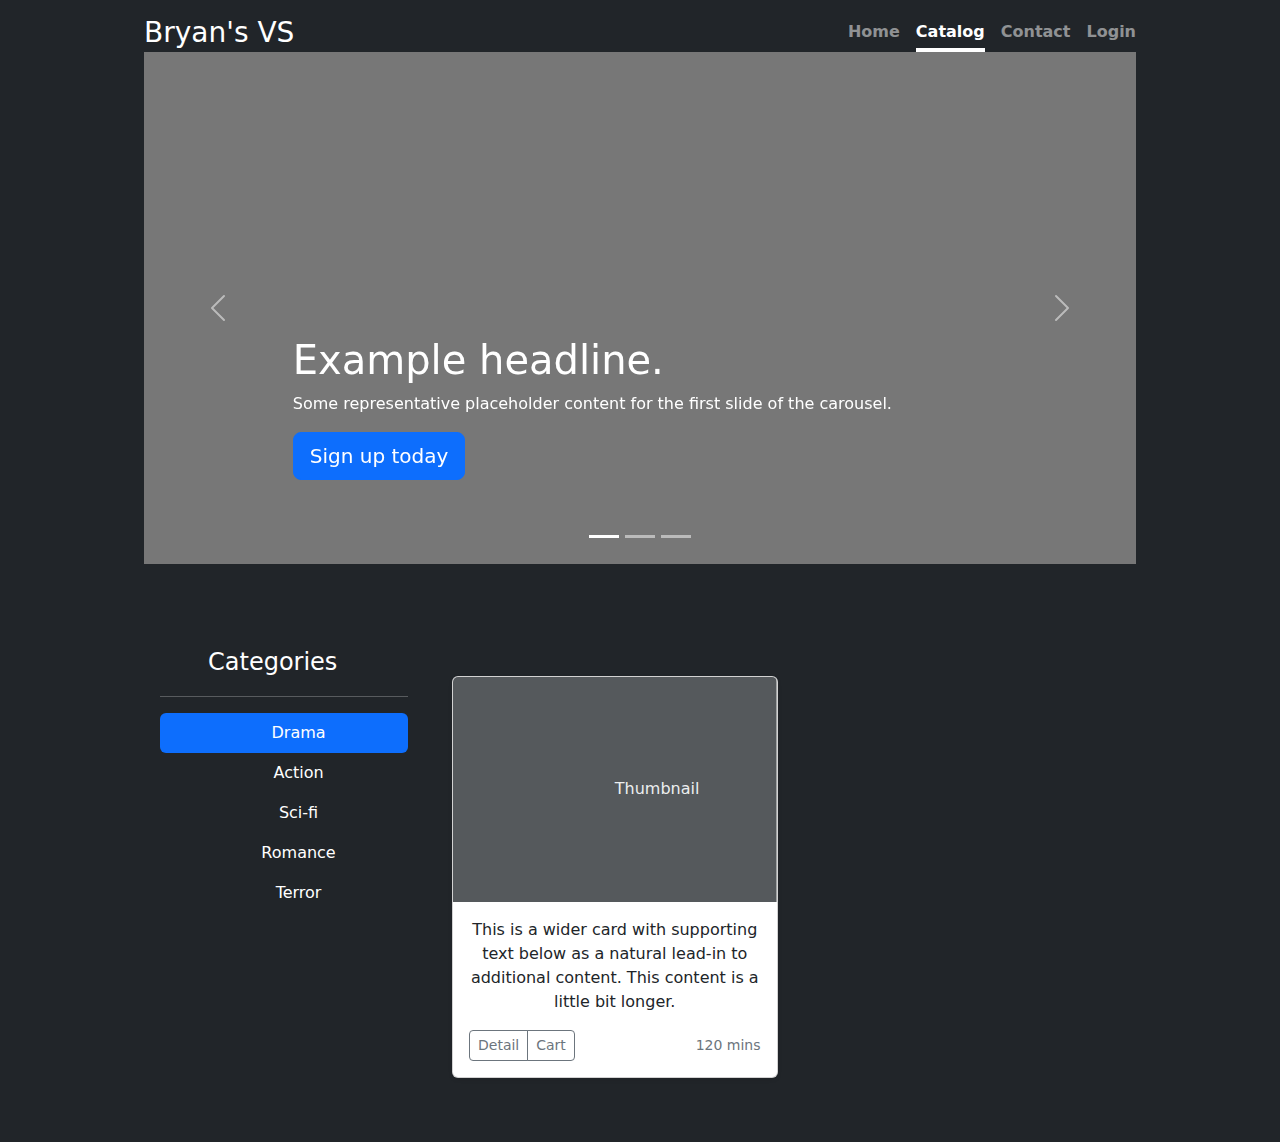
<file: src/main/resources/static/catalog.html>
<!DOCTYPE html>
<html lang="en">

<head>
    <meta charset="UTF-8">
    <meta http-equiv="X-UA-Compatible" content="IE=edge">
    <meta name="viewport" content="width=device-width, initial-scale=1.0">
    <title>BVS Catalog</title>
    <link rel="stylesheet" href="CSS/bootstrap.min.css">
    <link rel="stylesheet" href="CSS/catalog.css">
    <link rel="stylesheet" href="CSS/template.css">
</head>

<body class="d-flex h-100 text-center text-bg-dark">
    <div class="cover-container d-flex w-100 h-100 p-3 mx-auto flex-column">
        <header class="mb-auto">
            <div>
                <h3 class="float-md-start mb-0">Bryan's VS</h3>
                <nav class="nav nav-masthead justify-content-center float-md-end">
                    <a class="nav-link fw-bold py-1 px-0 " aria-current="page" href="index.html">Home</a>
                    <a class="nav-link fw-bold py-1 px-0 active" href="catalog.html">Catalog</a>
                    <a class="nav-link fw-bold py-1 px-0" href="#">Contact</a>
                    <a class="nav-link fw-bold py-1 px-0" href="#">Login</a>
                </nav>
            </div>
        </header>
        <main>
            <div id="myCarousel" class="carousel slide" data-bs-ride="carousel">
                <div class="carousel-indicators">
                    <button type="button" data-bs-target="#myCarousel" data-bs-slide-to="0" class="active"
                        aria-current="true" aria-label="Slide 1"></button>
                    <button type="button" data-bs-target="#myCarousel" data-bs-slide-to="1"
                        aria-label="Slide 2"></button>
                    <button type="button" data-bs-target="#myCarousel" data-bs-slide-to="2"
                        aria-label="Slide 3"></button>
                </div>
                <div class="carousel-inner">
                    <div class="carousel-item active">
                        <svg class="bd-placeholder-img" width="100%" height="100%" xmlns="http://www.w3.org/2000/svg"
                            aria-hidden="true" preserveAspectRatio="xMidYMid slice" focusable="false">
                            <rect width="100%" height="100%" fill="#777" />
                        </svg>

                        <div class="container">
                            <div class="carousel-caption text-start">
                                <h1>Example headline.</h1>
                                <p>Some representative placeholder content for the first slide of the carousel.</p>
                                <p><a class="btn btn-lg btn-primary" href="#">Sign up today</a></p>
                            </div>
                        </div>
                    </div>
                    <div class="carousel-item">
                        <svg class="bd-placeholder-img" width="100%" height="100%" xmlns="http://www.w3.org/2000/svg"
                            aria-hidden="true" preserveAspectRatio="xMidYMid slice" focusable="false">
                            <rect width="100%" height="100%" fill="#777" />
                        </svg>

                        <div class="container">
                            <div class="carousel-caption">
                                <h1>Another example headline.</h1>
                                <p>Some representative placeholder content for the second slide of the carousel.</p>
                                <p><a class="btn btn-lg btn-primary" href="#">Learn more</a></p>
                            </div>
                        </div>
                    </div>
                    <div class="carousel-item">
                        <svg class="bd-placeholder-img" width="100%" height="100%" xmlns="http://www.w3.org/2000/svg"
                            aria-hidden="true" preserveAspectRatio="xMidYMid slice" focusable="false">
                            <rect width="100%" height="100%" fill="#777" />
                        </svg>

                        <div class="container">
                            <div class="carousel-caption text-end">
                                <h1>One more for good measure.</h1>
                                <p>Some representative placeholder content for the third slide of this carousel.</p>
                                <p><a class="btn btn-lg btn-primary" href="#">Browse gallery</a></p>
                            </div>
                        </div>
                    </div>
                </div>
                <button class="carousel-control-prev" type="button" data-bs-target="#myCarousel" data-bs-slide="prev">
                    <span class="carousel-control-prev-icon" aria-hidden="true"></span>
                    <span class="visually-hidden">Previous</span>
                </button>
                <button class="carousel-control-next" type="button" data-bs-target="#myCarousel" data-bs-slide="next">
                    <span class="carousel-control-next-icon" aria-hidden="true"></span>
                    <span class="visually-hidden">Next</span>
                </button>
            </div>
            <div id="data">
                <div class="d-flex flex-column flex-shrink-0 p-3 text-bg-dark" style="width: 280px;">
                    <a href="/"
                        class="d-flex align-items-center mb-3 mb-md-0 me-md-auto text-white text-decoration-none">
                        <svg class="bi pe-none me-2" width="40" height="32">
                            <use xlink:href="#bootstrap" />
                        </svg>
                        <span class="fs-4">Categories</span>
                    </a>
                    <hr>
                    <ul class="nav nav-pills flex-column mb-auto">
                        <li class="nav-item">
                            <a href="#" class="nav-link active" aria-current="page">
                                <svg class="bi pe-none me-2" width="16" height="16">
                                    <use xlink:href="#home" />
                                </svg>
                                Drama
                            </a>
                        </li>
                        <li>
                            <a href="#" class="nav-link text-white">
                                <svg class="bi pe-none me-2" width="16" height="16">
                                    <use xlink:href="#speedometer2" />
                                </svg>
                                Action
                            </a>
                        </li>
                        <li>
                            <a href="#" class="nav-link text-white">
                                <svg class="bi pe-none me-2" width="16" height="16">
                                    <use xlink:href="#table" />
                                </svg>
                                Sci-fi
                            </a>
                        </li>
                        <li>
                            <a href="#" class="nav-link text-white">
                                <svg class="bi pe-none me-2" width="16" height="16">
                                    <use xlink:href="#grid" />
                                </svg>
                                Romance
                            </a>
                        </li>
                        <li>
                            <a href="#" class="nav-link text-white">
                                <svg class="bi pe-none me-2" width="16" height="16">
                                    <use xlink:href="#people-circle" />
                                </svg>
                                Terror
                            </a>
                        </li>
                    </ul>
                </div>
                <div class="album py-5 d-flex flex-column flex-shrink-0 p-3">
                    <div class="container">

                        <div class="row row-cols-1 row-cols-sm-2 row-cols-md-3 g-3">
                            <div class="col">
                                <div class="card shadow-sm">
                                    <svg class="bd-placeholder-img card-img-top" width="100%" height="225"
                                        xmlns="http://www.w3.org/2000/svg" role="img"
                                        aria-label="Placeholder: Thumbnail" preserveAspectRatio="xMidYMid slice"
                                        focusable="false">
                                        <title>Placeholder</title>
                                        <rect width="100%" height="100%" fill="#55595c" /><text x="50%" y="50%"
                                            fill="#eceeef" dy=".3em">Thumbnail</text>
                                    </svg>

                                    <div class="card-body text-dark">
                                        <p class="card-text">This is a wider card with supporting text below as a
                                            natural
                                            lead-in to additional content. This content is a little bit longer.</p>
                                        <div class="d-flex justify-content-between align-items-center">
                                            <div class="btn-group">
                                                <button type="button"
                                                    class="btn btn-sm btn-outline-secondary">Detail</button>
                                                <button type="button"
                                                    class="btn btn-sm btn-outline-secondary">Cart</button>
                                            </div>
                                            <small class="text-muted">120 mins</small>
                                        </div>
                                    </div>
                                </div>
                            </div>
                        </div>
                    </div>
                </div>
            </div>
        </main>
    </div>
    <script src="JS/bootstrap.min.js"></script>
</body>

</html>
</file>
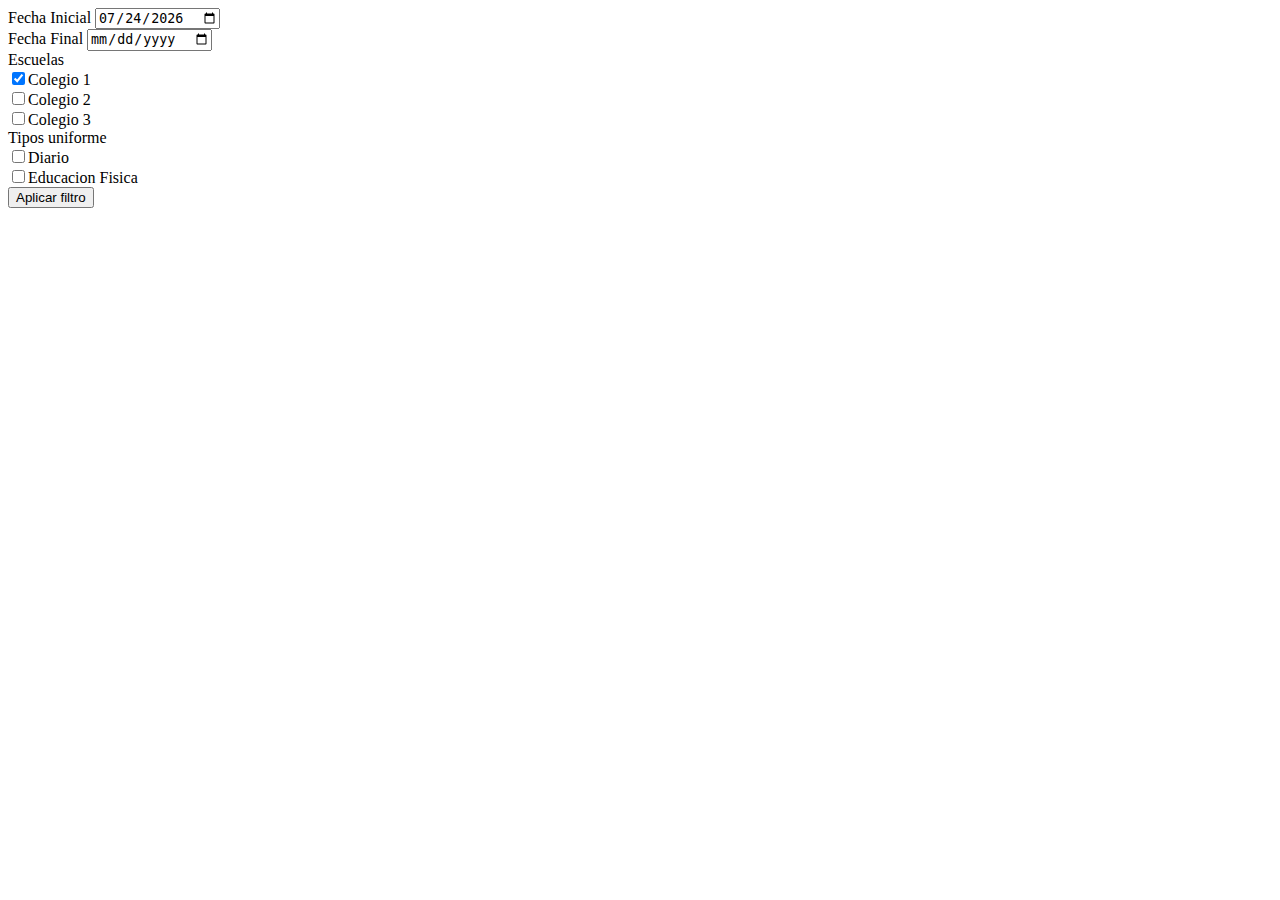
<file: src/main/resources/templates/filter.html>
<!DOCTYPE html>
<html lang="en">

<head>
    <meta charset="UTF-8">
    <meta http-equiv="X-UA-Compatible" content="IE=edge">
    <meta name="viewport" content="width=device-width, initial-scale=1.0">
    <title>Document</title>
</head>

<body>
    <form id="filter" action="/filter" method="get">
        <label>Fecha Inicial</label>
        <input id="id" type="date" name="init_date"><br>
        <label>Fecha Final</label>
        <input id="ed" type="date" name="end_date"><br>

        <label>Escuelas</label><br>
        <input type="checkbox" name="school" value="s-1" onclick="evento()" checked>Colegio 1 <br>
        <input type="checkbox" name="school" value="s-2" onclick="evento()">Colegio 2<br>
        <input type="checkbox" name="school" value="s-3" onclick="evento()">Colegio 3<br>
        <label>Tipos uniforme</label><br>
        <input type="checkbox" name="type" value="u-d" onclick="evento()">Diario<br>
        <input type="checkbox" name="type" value="u-ef" onclick="evento()">Educacion Fisica<br>
        <button type="submit">Aplicar filtro</button>
    </form>

    <script>
        const evento = () => {
            document.getElementById("filter").submit();
        }


        //const init_date = localStorage.getItem("init_date");
        const end_date = localStorage.getItem("end_date");

        var date = new Date();

        var day = date.getDate();
        var month = date.getMonth() + 1;
        var year = date.getFullYear();

        if (month < 10) month = "0" + month;
        if (day < 10) day = "0" + day;

        const init_date = year + "-" + month + "-" + day;

        document.getElementById("id").value = init_date
        document.getElementById("ed").value = end_date
    </script>
</body>

</html>
</file>
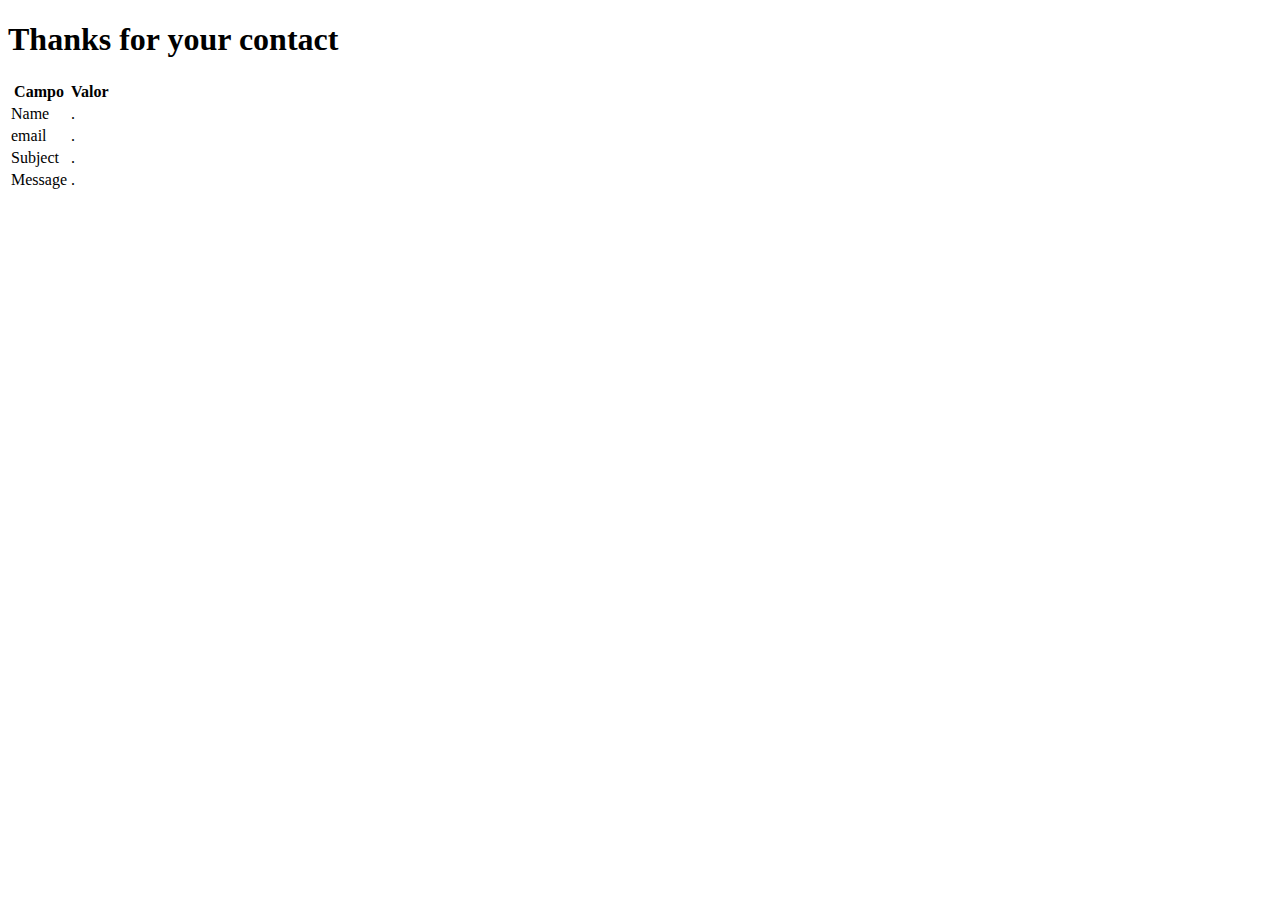
<file: src/main/resources/templates/thanks.html>
<!DOCTYPE html>
<html lang="en" xmlns:th="https://www.thymeleaf.org">

<head>
    <meta charset="UTF-8">
    <meta http-equiv="X-UA-Compatible" content="IE=edge">
    <meta name="viewport" content="width=device-width, initial-scale=1.0">
    <title>Thanks</title>
</head>

<body>
    <h1>Thanks for your contact</h1>
    <table>
        <tr>
            <th>Campo</th>
            <th>Valor</th>
        </tr>
        <tr>
            <td>Name</td>
            <td th:text="${info.name}">.</td>
        </tr>
        <tr>
            <td>email</td>
            <td th:text="${info.email}">.</td>
        </tr>
        <tr>
            <td>Subject</td>
            <td th:text="${info.subject}">.</td>
        </tr>
        <tr>
            <td>Message</td>
            <td th:text="${info.message}">.</td>
        </tr>
    </table>
</body>

</html>
</file>
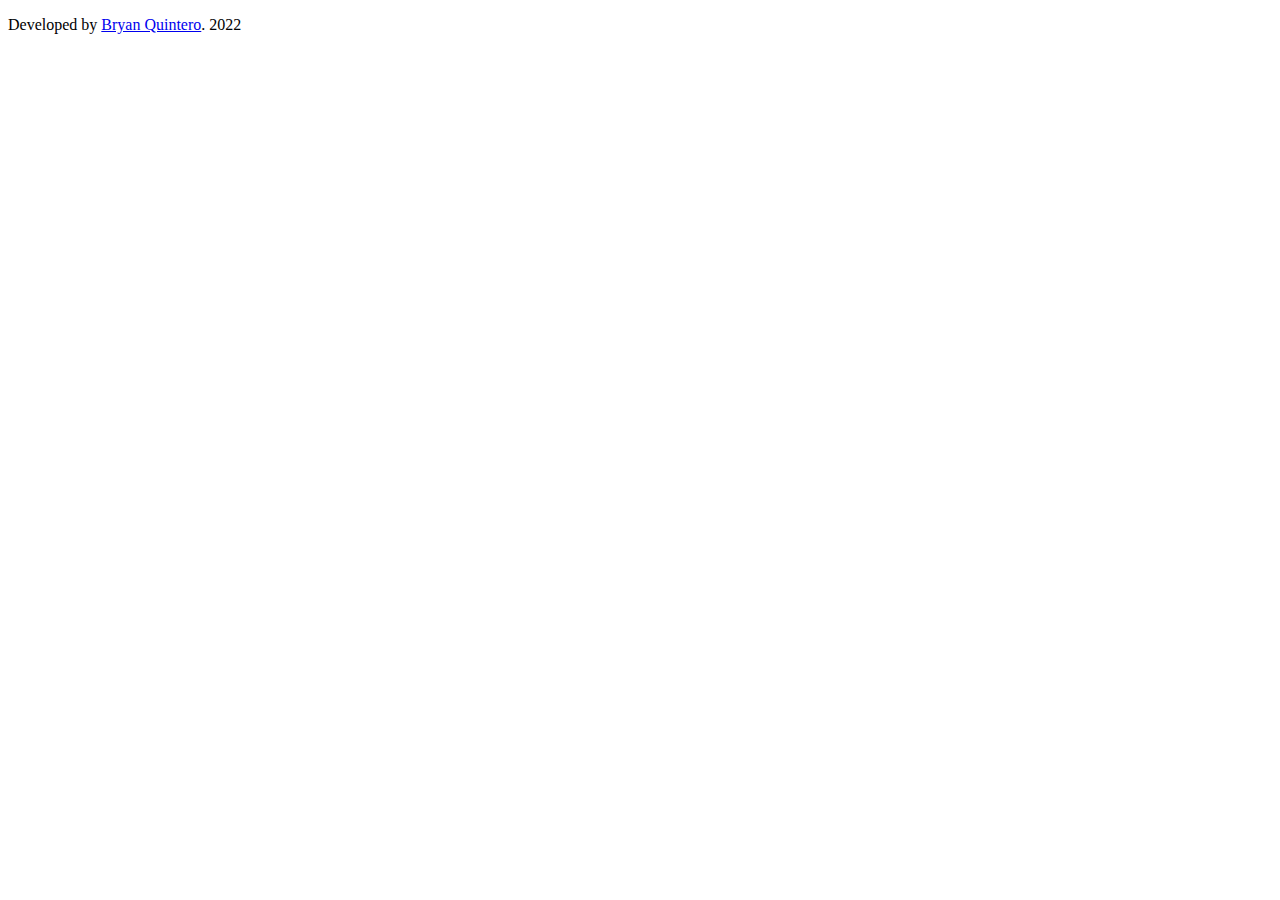
<file: src/main/resources/templates/layout/footer.html>
<!DOCTYPE html>
<html lang="en" xmlns:th="https://www.thymeleaf.org">

<head>
    <meta charset="UTF-8">
    <meta http-equiv="X-UA-Compatible" content="IE=edge">
    <meta name="viewport" content="width=device-width, initial-scale=1.0">
    <title>Document</title>
</head>

<body>
    <footer class="mt-auto text-center text-white-50" th:fragment="footer">
        <p>Developed by <a href="mailto:bryanquinterog@gmail.com">Bryan Quintero</a>. 2022</p>
    </footer>
</body>

</html>
</file>
<file: src/main/resources/static/CSS/catalog.css>
/* CUSTOMIZE THE CAROUSEL
-------------------------------------------------- */

/* Carousel base class */
.carousel {
    margin-bottom: 4rem;
}

/* Since positioning the image, we need to help out the caption */
.carousel-caption {
    bottom: 3rem;
    z-index: 10;
}

/* Declare heights because of positioning of img element */
.carousel-item {
    height: 32rem;
}

.carousel-item>img {
    position: absolute;
    top: 0;
    left: 0;
    min-width: 100%;
    height: 32rem;
}

#data {
    display: flex;
    flex-wrap: nowrap;
    height: 100vh;
    height: -webkit-fill-available;
    max-height: 100vh;
    overflow-x: auto;
    overflow-y: hidden;
}

#results,
#error {
    width: 100%;
}

.movie {
    height: 100%;
}

#detail-img img {
    width: 100%;
}
</file>
<file: src/main/resources/static/CSS/template.css>
.cover-container {
    max-width: 80%;
}

.logo {
    width: 32px;
    height: 32px;
}

/* HEADER */
.nav-masthead .nav-link {
    padding: .25rem 0;
    font-weight: 700;
    color: rgba(255, 255, 255, .5);
    background-color: transparent;
    border-bottom: .25rem solid transparent;
}

.nav-masthead .nav-link:hover,
.nav-masthead .nav-link:focus {
    border-bottom-color: rgba(255, 255, 255, .25);
}

.nav-masthead .nav-link+.nav-link {
    margin-left: 1rem;
}

.nav-masthead .active {
    color: #fff;
    border-bottom-color: #fff;
}
</file>
